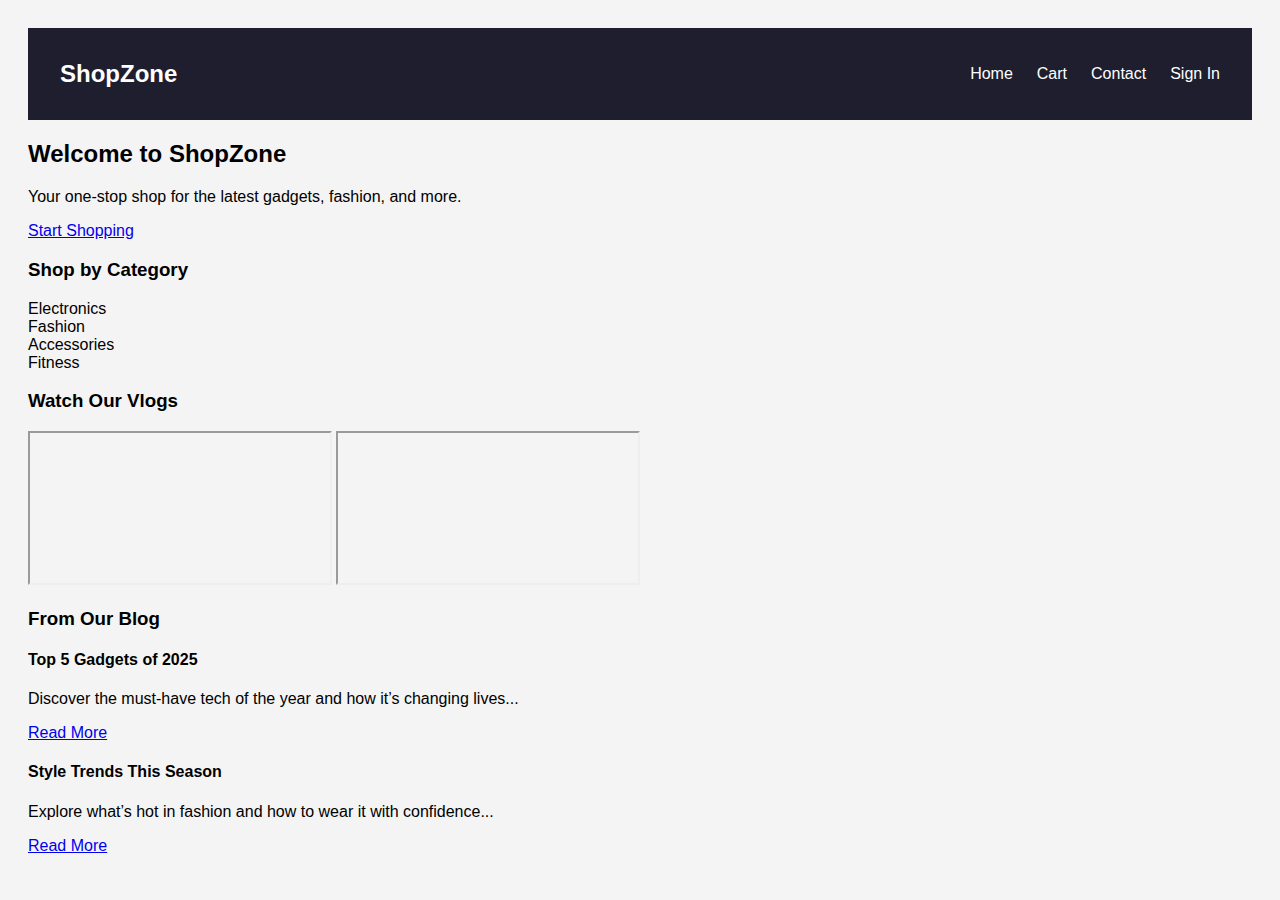
<file: index.html>
<!DOCTYPE html>
<html lang="en">
<head>

  <script src="https://assets.adobedtm.com/236ca7d75265/f63c3b9bbfe9/launch-f190c93ff462-development.min.js" async></script>
  
<!--   Google Tag Manager -->
<!--   <script>
    (function(w,d,s,l,i){
      w[l]=w[l]||[];w[l].push({'gtm.start': new Date().getTime(),event:'gtm.js'});
      var f=d.getElementsByTagName(s)[0], j=d.createElement(s), dl=l!='dataLayer'?'&l='+l:'';
      j.async=true; j.src='https://www.googletagmanager.com/gtm.js?id='+i+dl;
      f.parentNode.insertBefore(j,f);
    })(window,document,'script','dataLayer','GTM-T2LZ2BWC');
  </script> -->
  <!-- End Google Tag Manager -->
  <meta charset="UTF-8" />
  <title>ShopZone - Home</title>
  <link rel="stylesheet" href="style.css" />
</head>
<body>
<!--   Google Tag Manager (noscript) -->
<!--   <noscript>
    <iframe src="https://www.googletagmanager.com/ns.html?id=GTM-T2LZ2BWC"
      height="0" width="0" style="display:none;visibility:hidden"></iframe>
  </noscript> -->
  <!-- End Google Tag Manager (noscript) -->

  <header>
    <div class="navbar">
      <h1 class="logo">ShopZone</h1>
      <nav>
        <ul class="nav-links">
          <li><a href="index.html">Home</a></li>
          <li><a href="cart.html">Cart</a></li>
          <li><a href="contact.html">Contact</a></li>
          <li><a href="signin.html">Sign In</a></li>
        </ul>
      </nav>
    </div>
  </header>

  <main>
    <!-- Hero Section -->
    <section class="hero">
      <div class="hero-overlay">
        <h2>Welcome to ShopZone</h2>
        <p>Your one-stop shop for the latest gadgets, fashion, and more.</p>
        <a href="#product-list" class="cta-button">Start Shopping</a>
      </div>
    </section>

    <!-- Categories -->
    <section class="categories">
      <h3>Shop by Category</h3>
      <div class="category-grid">
        <div class="category-card">Electronics</div>
        <div class="category-card">Fashion</div>
        <div class="category-card">Accessories</div>
        <div class="category-card">Fitness</div>
      </div>
    </section>

    <!-- Product Listings -->
    <section class="products" id="product-list"></section>

    <!-- Vlogs -->
    <section class="vlogs">
      <h3>Watch Our Vlogs</h3>
      <div class="video-grid">
        <iframe src="https://www.youtube.com/embed/sample1" allowfullscreen></iframe>
        <iframe src="https://www.youtube.com/embed/sample2" allowfullscreen></iframe>
      </div>
    </section>

    <!-- Blogs -->
    <section class="blogs">
      <h3>From Our Blog</h3>
      <article>
        <h4>Top 5 Gadgets of 2025</h4>
        <p>Discover the must-have tech of the year and how it’s changing lives...</p>
        <a href="https://medium.com/@moneybot2092/5-must-have-tech-gadgets-in-2025-6f235c93cd17">Read More</a>
      </article>
      <article>
        <h4>Style Trends This Season</h4>
        <p>Explore what’s hot in fashion and how to wear it with confidence...</p>
        <a href="https://medium.com/@moneybot2092/5-must-have-tech-gadgets-in-2025-6f235c93cd17">Read More</a>
      </article>
    </section>
  </main>

  <script src="script.js"></script>
</body>
</html>
</file>
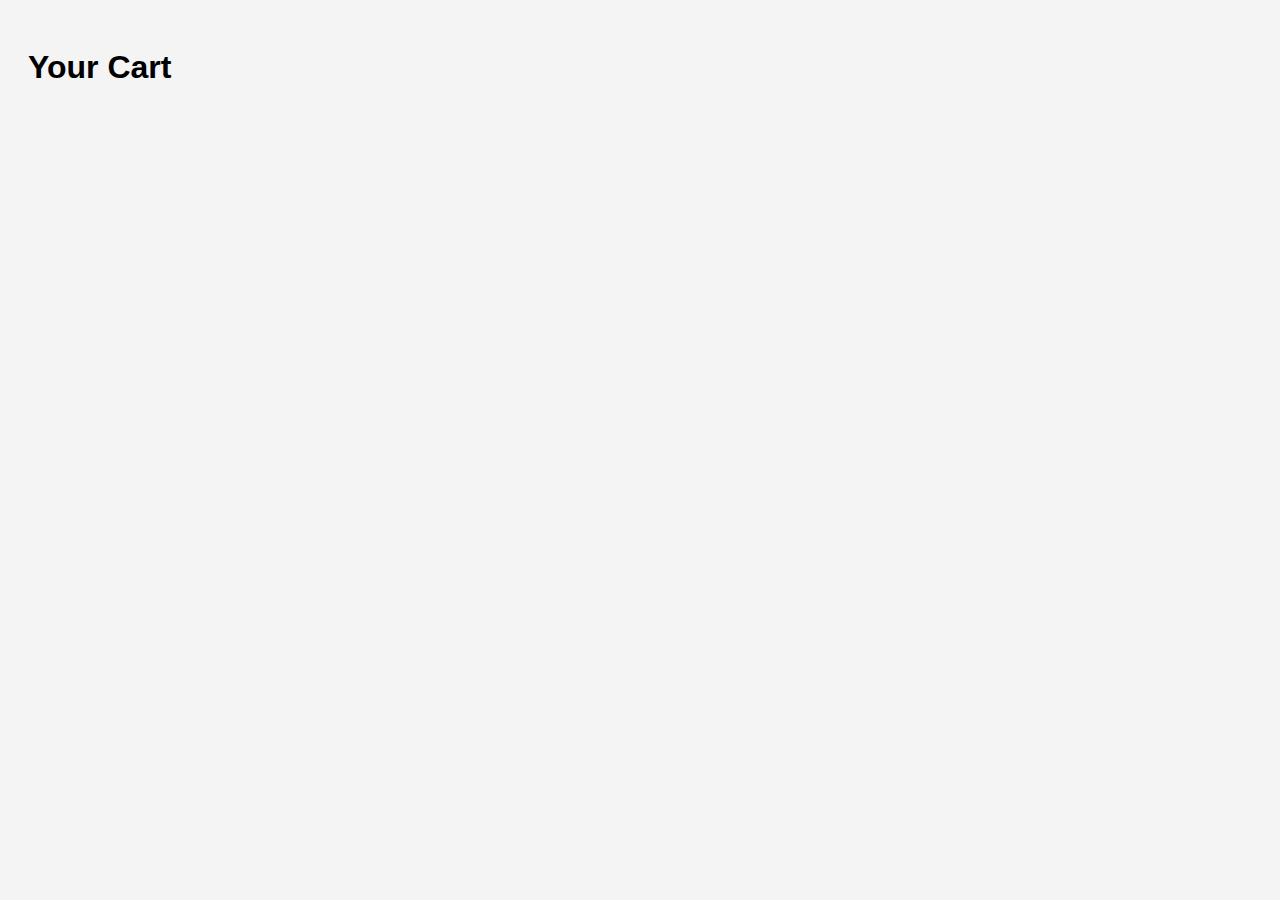
<file: cart.html>
<!DOCTYPE html>
<html>
<head>
  <!-- Google Tag Manager -->
<script>(function(w,d,s,l,i){w[l]=w[l]||[];w[l].push({'gtm.start':
new Date().getTime(),event:'gtm.js'});var f=d.getElementsByTagName(s)[0],
j=d.createElement(s),dl=l!='dataLayer'?'&l='+l:'';j.async=true;j.src=
'https://www.googletagmanager.com/gtm.js?id='+i+dl;f.parentNode.insertBefore(j,f);
})(window,document,'script','dataLayer','GTM-T2LZ2BWC');</script>
<!-- End Google Tag Manager -->
  <title>Your Cart</title>
  <link rel="stylesheet" href="style.css">
</head>
<body>
  <!-- Google Tag Manager (noscript) -->
<noscript><iframe src="https://www.googletagmanager.com/ns.html?id=GTM-T2LZ2BWC"
height="0" width="0" style="display:none;visibility:hidden"></iframe></noscript>
<!-- End Google Tag Manager (noscript) -->
  <header><h1>Your Cart</h1></header>
  <section class="products" id="cart-items"></section>
  <script src="script.js"></script>
</body>
</html>
</file>
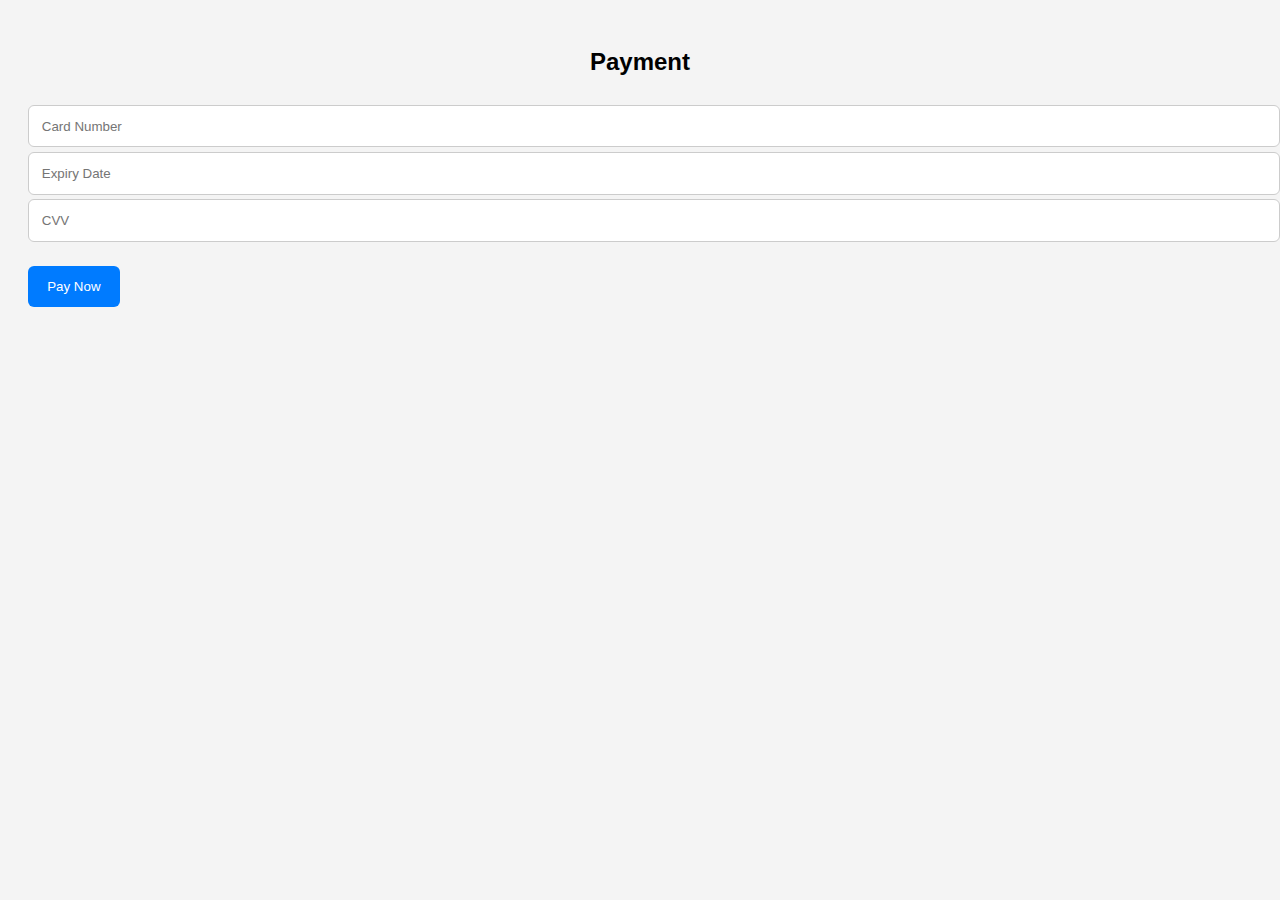
<file: payment.html>
<!DOCTYPE html>
<html>
<head>
  <!-- Google Tag Manager -->
<script>(function(w,d,s,l,i){w[l]=w[l]||[];w[l].push({'gtm.start':
new Date().getTime(),event:'gtm.js'});var f=d.getElementsByTagName(s)[0],
j=d.createElement(s),dl=l!='dataLayer'?'&l='+l:'';j.async=true;j.src=
'https://www.googletagmanager.com/gtm.js?id='+i+dl;f.parentNode.insertBefore(j,f);
})(window,document,'script','dataLayer','GTM-T2LZ2BWC');</script>
<!-- End Google Tag Manager -->
  <title>Payment</title>
  <link rel="stylesheet" href="style.css">
</head>
<body>
  <!-- Google Tag Manager (noscript) -->
<noscript><iframe src="https://www.googletagmanager.com/ns.html?id=GTM-T2LZ2BWC"
height="0" width="0" style="display:none;visibility:hidden"></iframe></noscript>
<!-- End Google Tag Manager (noscript) -->
  <form id="payment-form">
    <h2>Payment</h2>
    <input type="text" placeholder="Card Number" required><br>
    <input type="text" placeholder="Expiry Date" required><br>
    <input type="text" placeholder="CVV" required><br>
    <input type="submit" value="Pay Now">
  </form>

  <script>
    document.getElementById("payment-form").addEventListener("submit", e => {
      e.preventDefault();
      alert("Payment successful!");
    });
  </script>
</body>
</html>
</file>
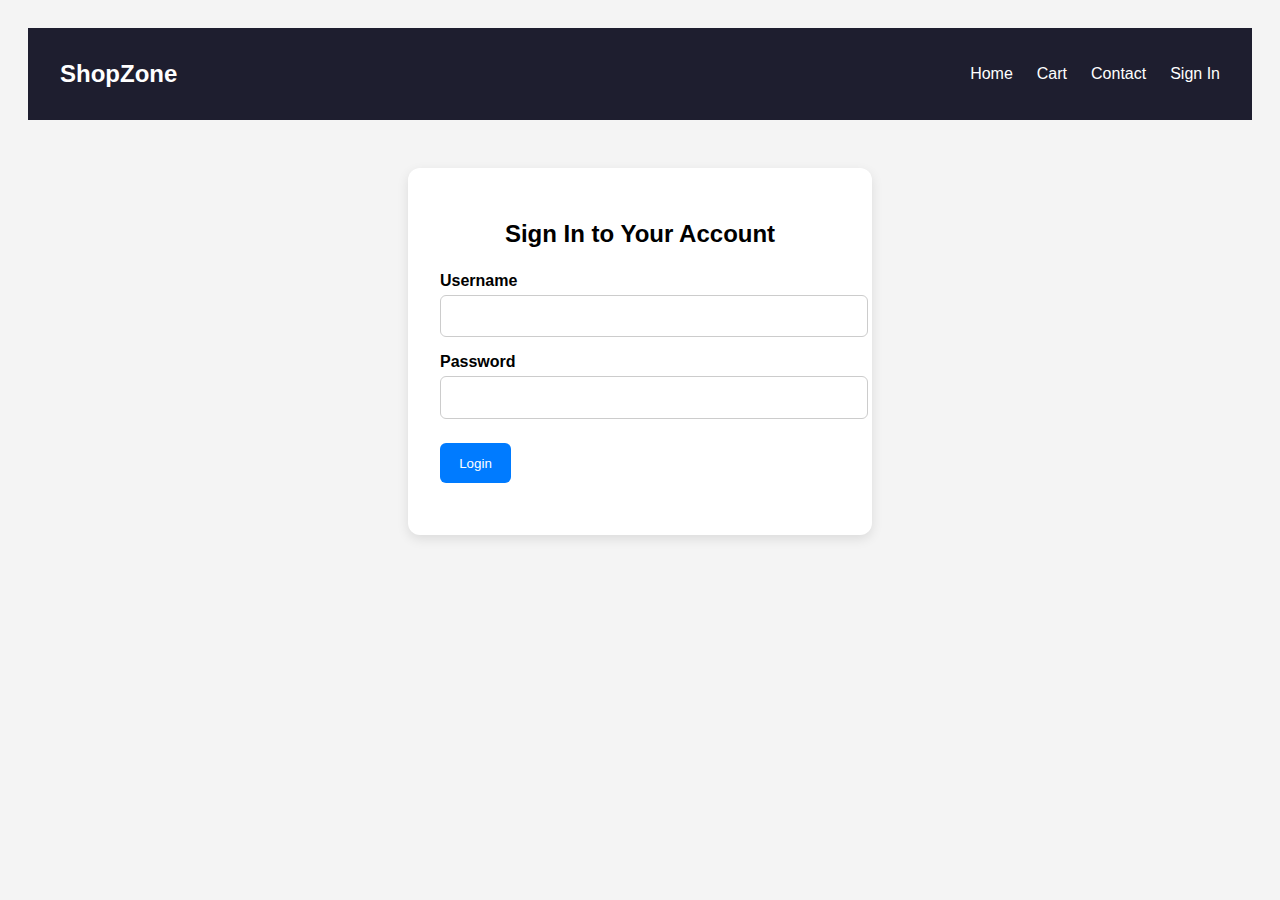
<file: signin.html>
<!DOCTYPE html>
<html lang="en">
<head>
  <!-- Google Tag Manager -->
<script>(function(w,d,s,l,i){w[l]=w[l]||[];w[l].push({'gtm.start':
new Date().getTime(),event:'gtm.js'});var f=d.getElementsByTagName(s)[0],
j=d.createElement(s),dl=l!='dataLayer'?'&l='+l:'';j.async=true;j.src=
'https://www.googletagmanager.com/gtm.js?id='+i+dl;f.parentNode.insertBefore(j,f);
})(window,document,'script','dataLayer','GTM-T2LZ2BWC');</script>
<!-- End Google Tag Manager -->
  <meta charset="UTF-8" />
  <title>Sign In - ShopZone</title>
  <link rel="stylesheet" href="style.css" />
</head>
<body>
  <!-- Google Tag Manager (noscript) -->
<noscript><iframe src="https://www.googletagmanager.com/ns.html?id=GTM-T2LZ2BWC"
height="0" width="0" style="display:none;visibility:hidden"></iframe></noscript>
<!-- End Google Tag Manager (noscript) -->
  <header>
    <div class="navbar">
      <h1 class="logo">ShopZone</h1>
      <nav>
        <ul class="nav-links">
          <li><a href="index.html">Home</a></li>
          <li><a href="cart.html">Cart</a></li>
          <li><a href="contact.html">Contact</a></li>
          <li><a href="signin.html">Sign In</a></li>
        </ul>
      </nav>
    </div>
  </header>

  <main class="form-container">
    <form id="signin-form">
      <h2>Sign In to Your Account</h2>
      <label for="username">Username</label>
      <input type="text" id="username" required />

      <label for="password">Password</label>
      <input type="password" id="password" required />

      <input type="submit" value="Login" />
    </form>
  </main>

  <!-- <script>
    const signinForm = document.getElementById("signin-form");
    if (signinForm) {
      signinForm.addEventListener("submit", e => {
        e.preventDefault();
        alert("Signed in successfully!");
        console.log("User signed in with username:", username.value);
      });
    }
  </script> -->
  <script src="script.js"></script>

</body>
</html>
</file>
<file: style.css>
body {
  font-family: Arial, sans-serif;
  padding: 20px;
  background: #f4f4f4;
}
header, form {
  margin-bottom: 20px;
}
.products {
  display: flex;
  flex-wrap: wrap;
  gap: 20px;
}
.product {
  background: white;
  padding: 10px;
  border-radius: 8px;
  width: 200px;
  box-shadow: 0 2px 5px rgba(0,0,0,0.1);
}
button, input[type="submit"] {
  background: #007bff;
  color: white;
  border: none;
  padding: 8px;
  cursor: pointer;
  border-radius: 4px;
}
.product img {
  width: 200px;
  height: 200px;
  object-fit: cover;
  border-radius: 8px;
}
/* Navigation Bar */
.navbar {
  display: flex;
  justify-content: space-between;
  align-items: center;
  background-color: #1e1e2f;
  padding: 1rem 2rem;
  color: white;
}

.logo {
  font-size: 1.5rem;
  font-weight: bold;
}

.nav-links {
  list-style: none;
  display: flex;
  gap: 1.5rem;
}

.nav-links li a {
  color: white;
  text-decoration: none;
  font-weight: 500;
  transition: color 0.3s ease;
}

.nav-links li a:hover {
  color: #00bfff;
}
.contact-container {
  display: flex;
  flex-wrap: wrap;
  gap: 2rem;
  padding: 2rem;
  justify-content: center;
  background: #f9f9f9;
}

.contact-form, .contact-video {
  background: white;
  padding: 2rem;
  border-radius: 12px;
  box-shadow: 0 4px 12px rgba(0,0,0,0.08);
  flex: 1 1 400px;
  max-width: 500px;
}

.contact-form h2, .contact-video h3 {
  margin-bottom: 1rem;
}

form label {
  display: block;
  margin-top: 1rem;
  font-weight: 600;
}

form input[type="text"],
form input[type="email"],
form input[type="file"],
form textarea {
  width: 100%;
  padding: 0.8rem;
  margin-top: 0.3rem;
  border: 1px solid #ccc;
  border-radius: 6px;
}

form input[type="submit"] {
  margin-top: 1.5rem;
  background: #007bff;
  color: white;
  border: none;
  padding: 0.8rem 1.2rem;
  border-radius: 6px;
  cursor: pointer;
  transition: background 0.3s ease;
}

form input[type="submit"]:hover {
  background: #0056b3;
}

.contact-video video {
  border-radius: 8px;
  box-shadow: 0 4px 12px rgba(0,0,0,0.1);
}
.form-container {
  max-width: 400px;
  margin: 3rem auto;
  background: white;
  padding: 2rem;
  border-radius: 12px;
  box-shadow: 0 4px 12px rgba(0,0,0,0.1);
}

form h2 {
  margin-bottom: 1.5rem;
  text-align: center;
}

form label {
  display: block;
  margin-top: 1rem;
  font-weight: 600;
}

form input[type="text"],
form input[type="password"] {
  width: 100%;
  padding: 0.8rem;
  margin-top: 0.3rem;
  border: 1px solid #ccc;
  border-radius: 6px;
}

form input[type="submit"] {
  margin-top: 1.5rem;
  background: #007bff;
  color: white;
  border: none;
  padding: 0.8rem 1.2rem;
  border-radius: 6px;
  cursor: pointer;
  transition: background 0.3s ease;
}

form input[type="submit"]:hover {
  background: #0056b3;
}
</file>
